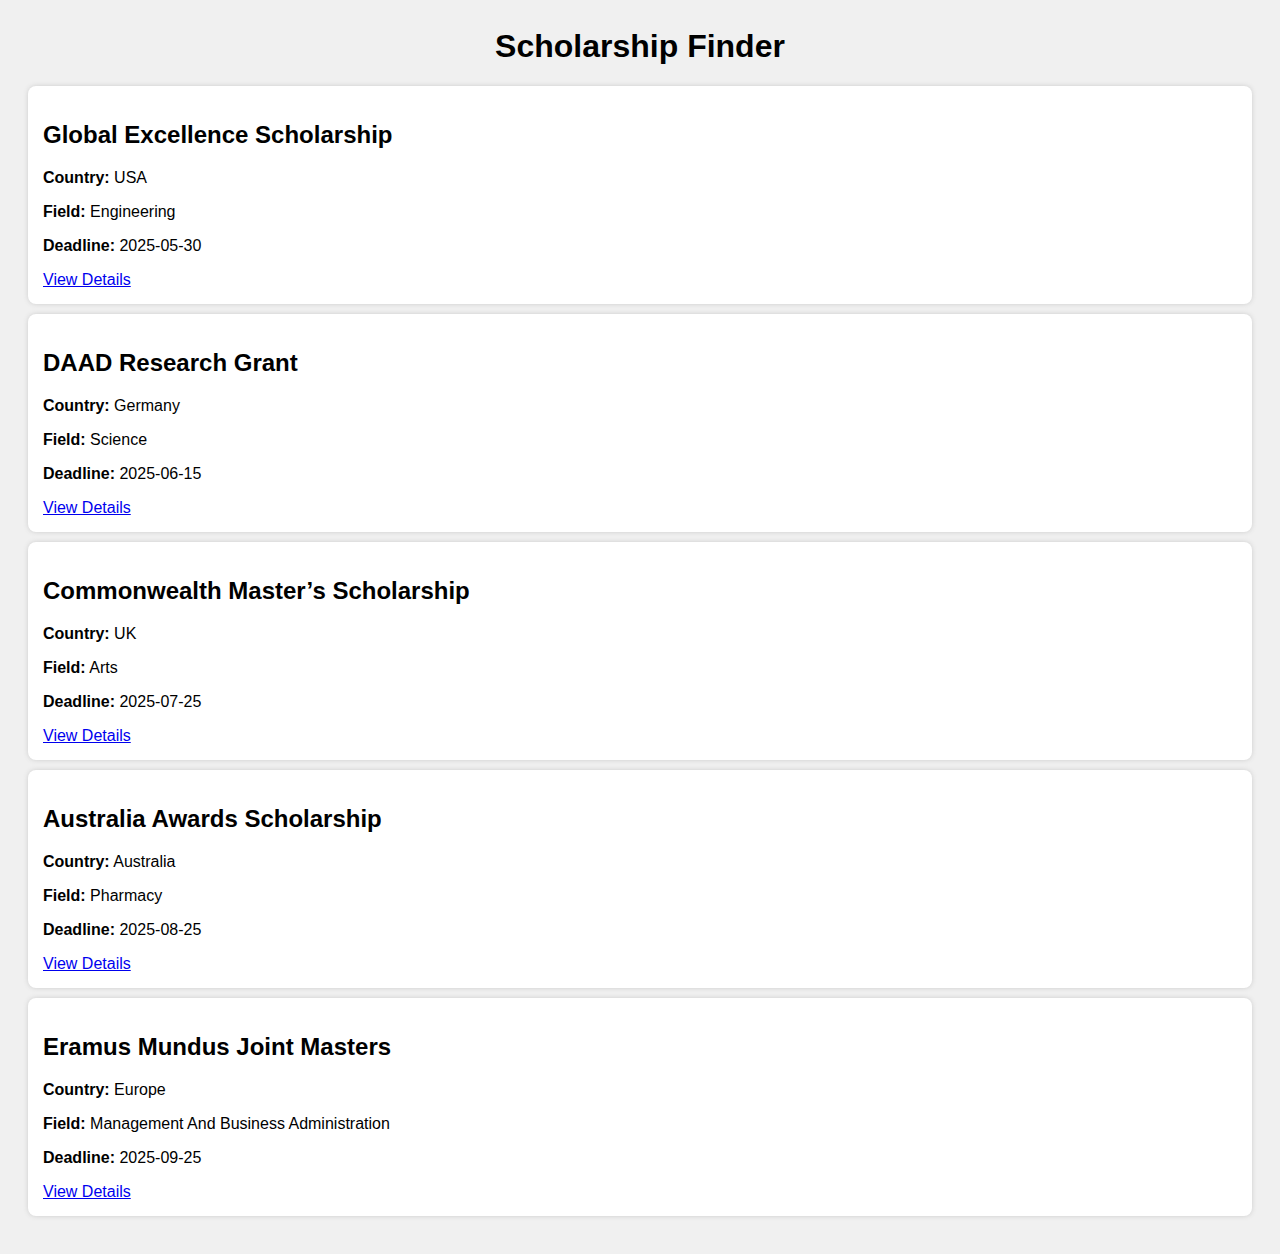
<file: index.html>
<html>
<head>
  <title>Scholarship Finder</title>
  <link rel="stylesheet" href="style.css">
</head>
<body>
  <center>
  <h1>Scholarship Finder</h1>
  </center>
  <div id="scholarshipList"></div>
  <script src="data.js"></script>
  <script>
    const listDiv = document.getElementById('scholarshipList');
    scholarships.forEach(s => {
      const card = document.createElement("div");
      card.className = "card";
      card.innerHTML = `
        <h2>${s.name}</h2>
        <p><strong>Country:</strong> ${s.country}</p>
        <p><strong>Field:</strong> ${s.field}</p>
        <p><strong>Deadline:</strong> ${s.deadline}</p>
        <a href="details.html?id=${s.id}">View Details</a>
      `;
      listDiv.appendChild(card);
    });
  </script>
</body>
</html>
</file>
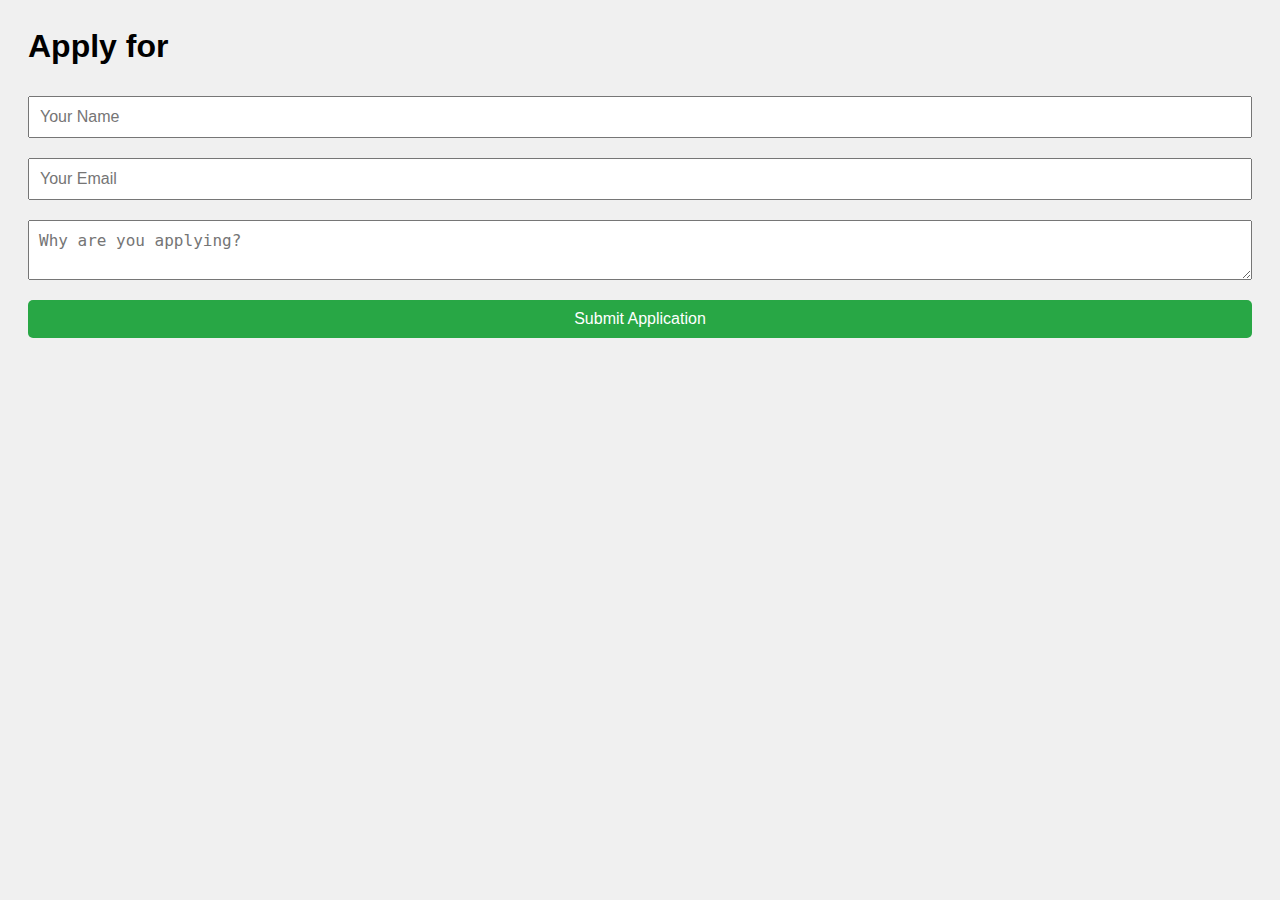
<file: apply.html>
<html>
<head>
  <title>Apply for Scholarship</title>
  <link rel="stylesheet" href="style.css">
</head>
<body>
  <h1>Apply for <span id="scholarshipName"></span></h1>
  <form onsubmit="submitForm(event)">
    <input type="text" id="name" placeholder="Your Name" required><br>
    <input type="email" id="email" placeholder="Your Email" required><br>
    <textarea id="message" placeholder="Why are you applying?" required></textarea><br>
    <button type="submit">Submit Application</button>
  </form>
  <p id="success" style="color: green; display: none;">Application submitted successfully!</p>

  <script src="data.js"></script>
  <script>
    const id = new URLSearchParams(window.location.search).get('id');
    const scholarship = scholarships.find(s => s.id == id);
    if (scholarship) {
      document.getElementById('scholarshipName').textContent = scholarship.name;
    }

    function submitForm(event) {
      event.preventDefault();
      document.getElementById('success').style.display = 'block';
      setTimeout(() => window.location.href = 'index.html', 2000);
    }
  </script>
</body>
</html>
</file>
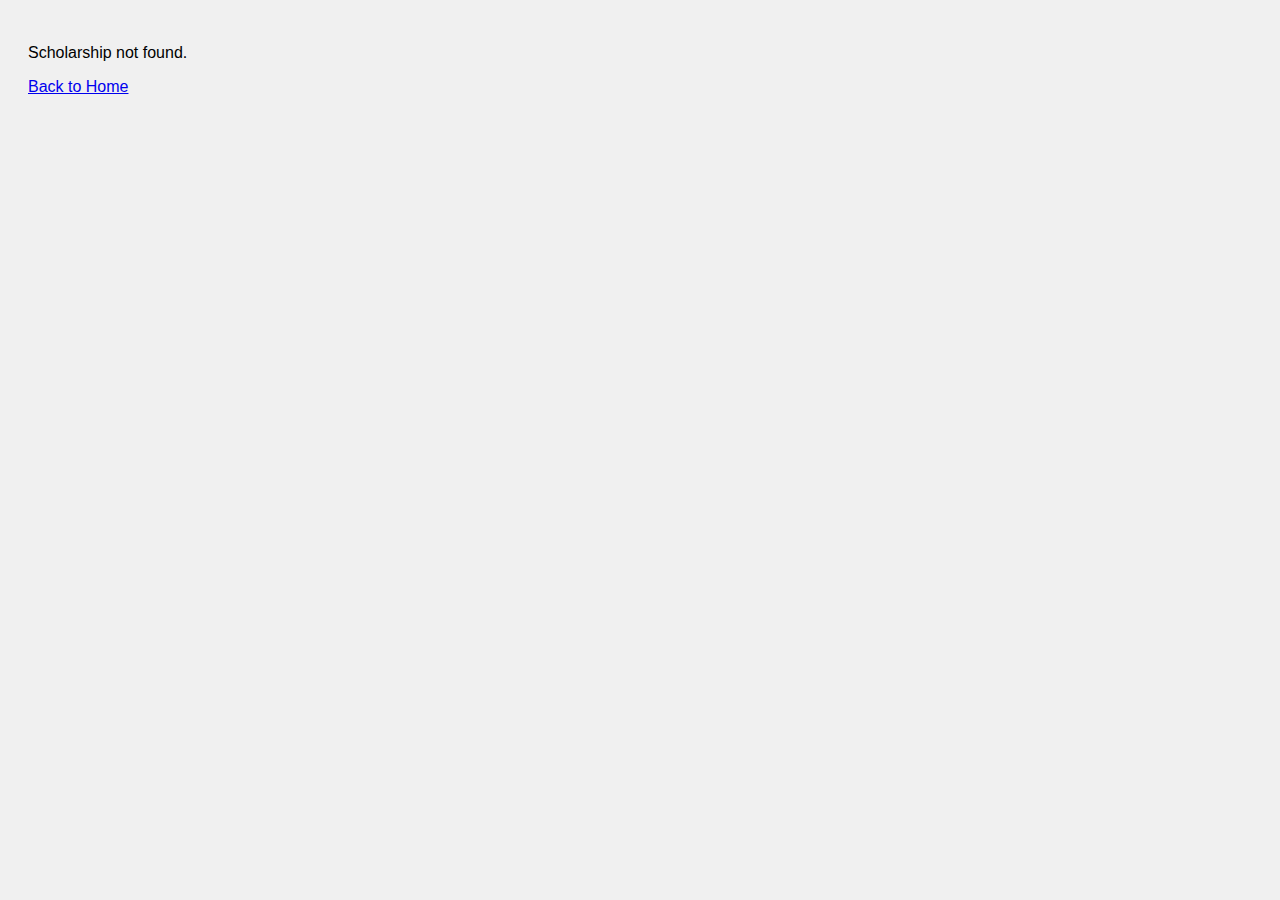
<file: details.html>
<!DOCTYPE html>
<html>
<head>
  <title>Scholarship Details</title>
  <link rel="stylesheet" href="style.css">
</head>
<body>
  <div id="details"></div>
  <a href="index.html">Back to Home</a>
  <script src="data.js"></script>
  <script>
    const id = new URLSearchParams(window.location.search).get('id');
    const scholarship = scholarships.find(s => s.id == id);
    const detailsDiv = document.getElementById('details');
    if (scholarship) {
      detailsDiv.innerHTML = `
        <h1>${scholarship.name}</h1>
        <p><strong>Country:</strong> ${scholarship.country}</p>
        <p><strong>Field:</strong> ${scholarship.field}</p>
        <p><strong>Deadline:</strong> ${scholarship.deadline}</p>
        <p>${scholarship.description}</p>
        <button onclick="window.location.href='apply.html?id=${scholarship.id}'">Apply Now</button>
      `;
    } else {
      detailsDiv.innerHTML = "<p>Scholarship not found.</p>";
    }
  </script>
</body>
</html>
</file>
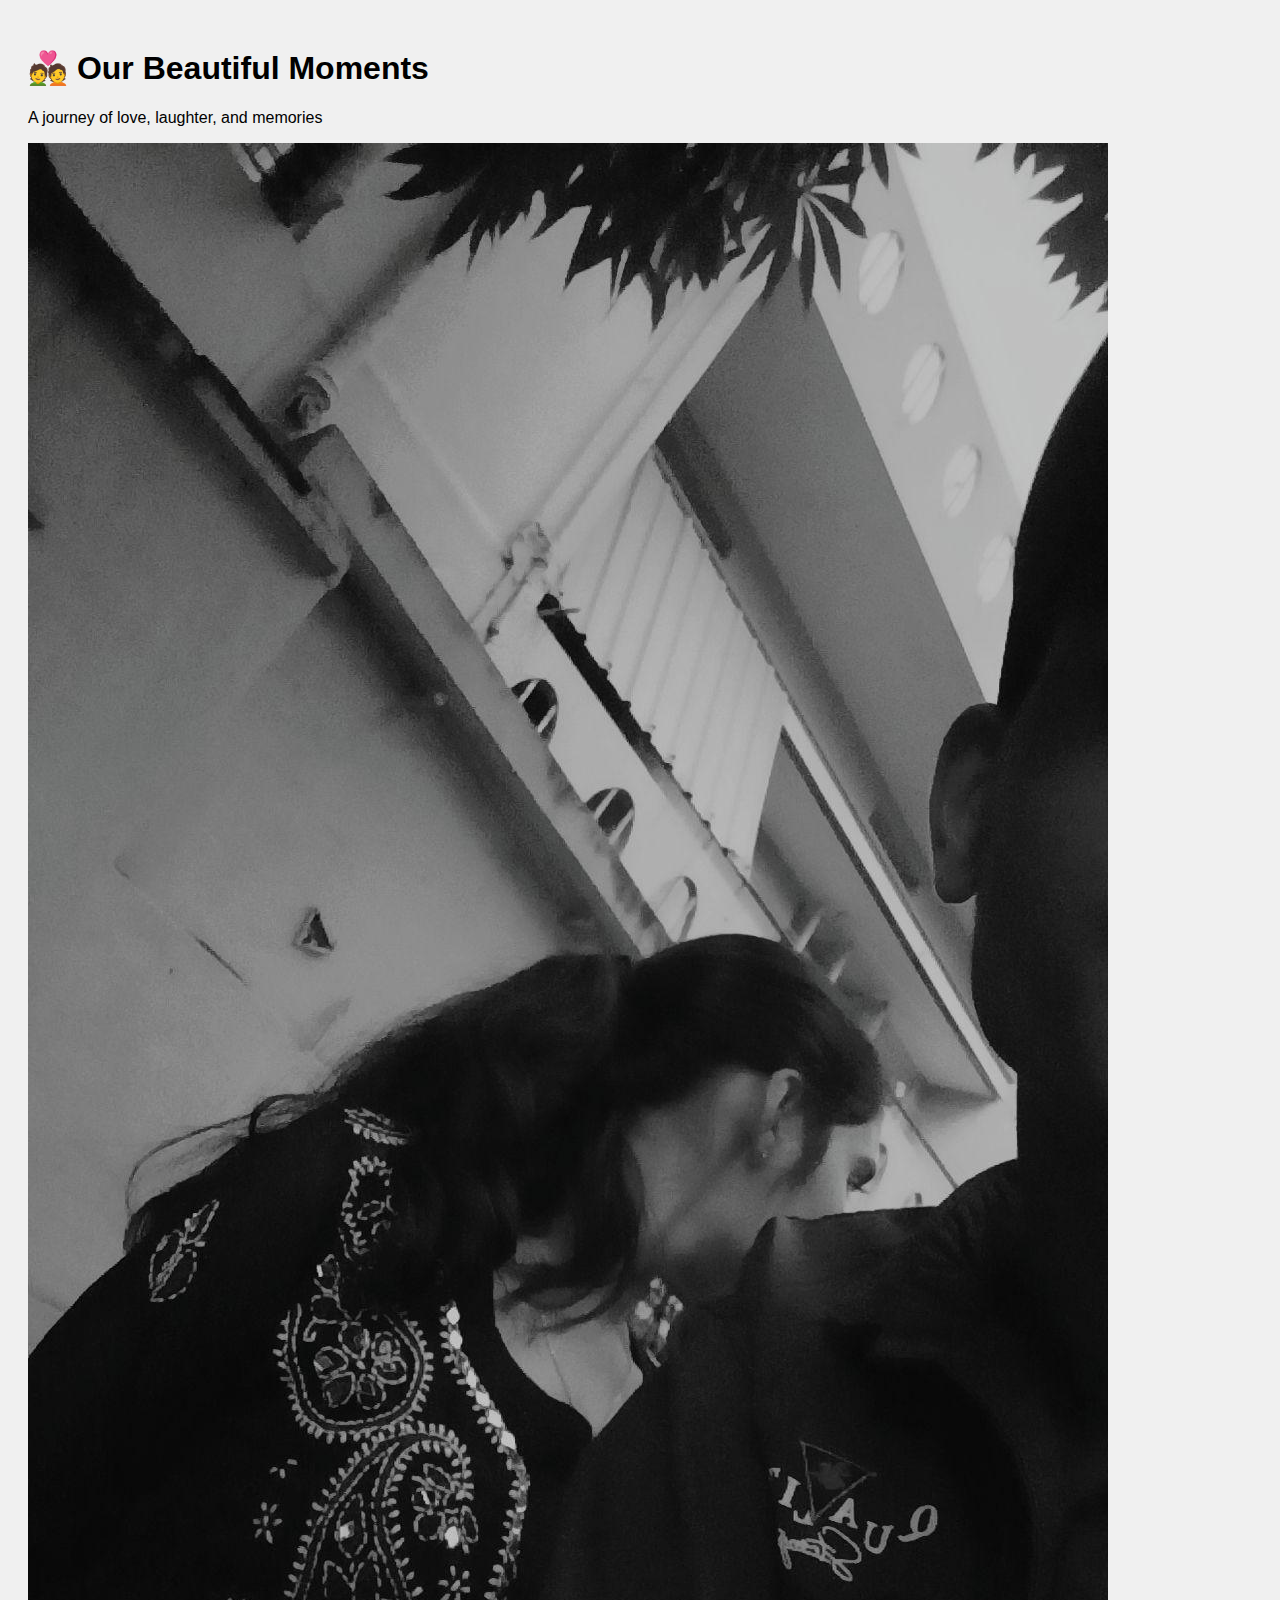
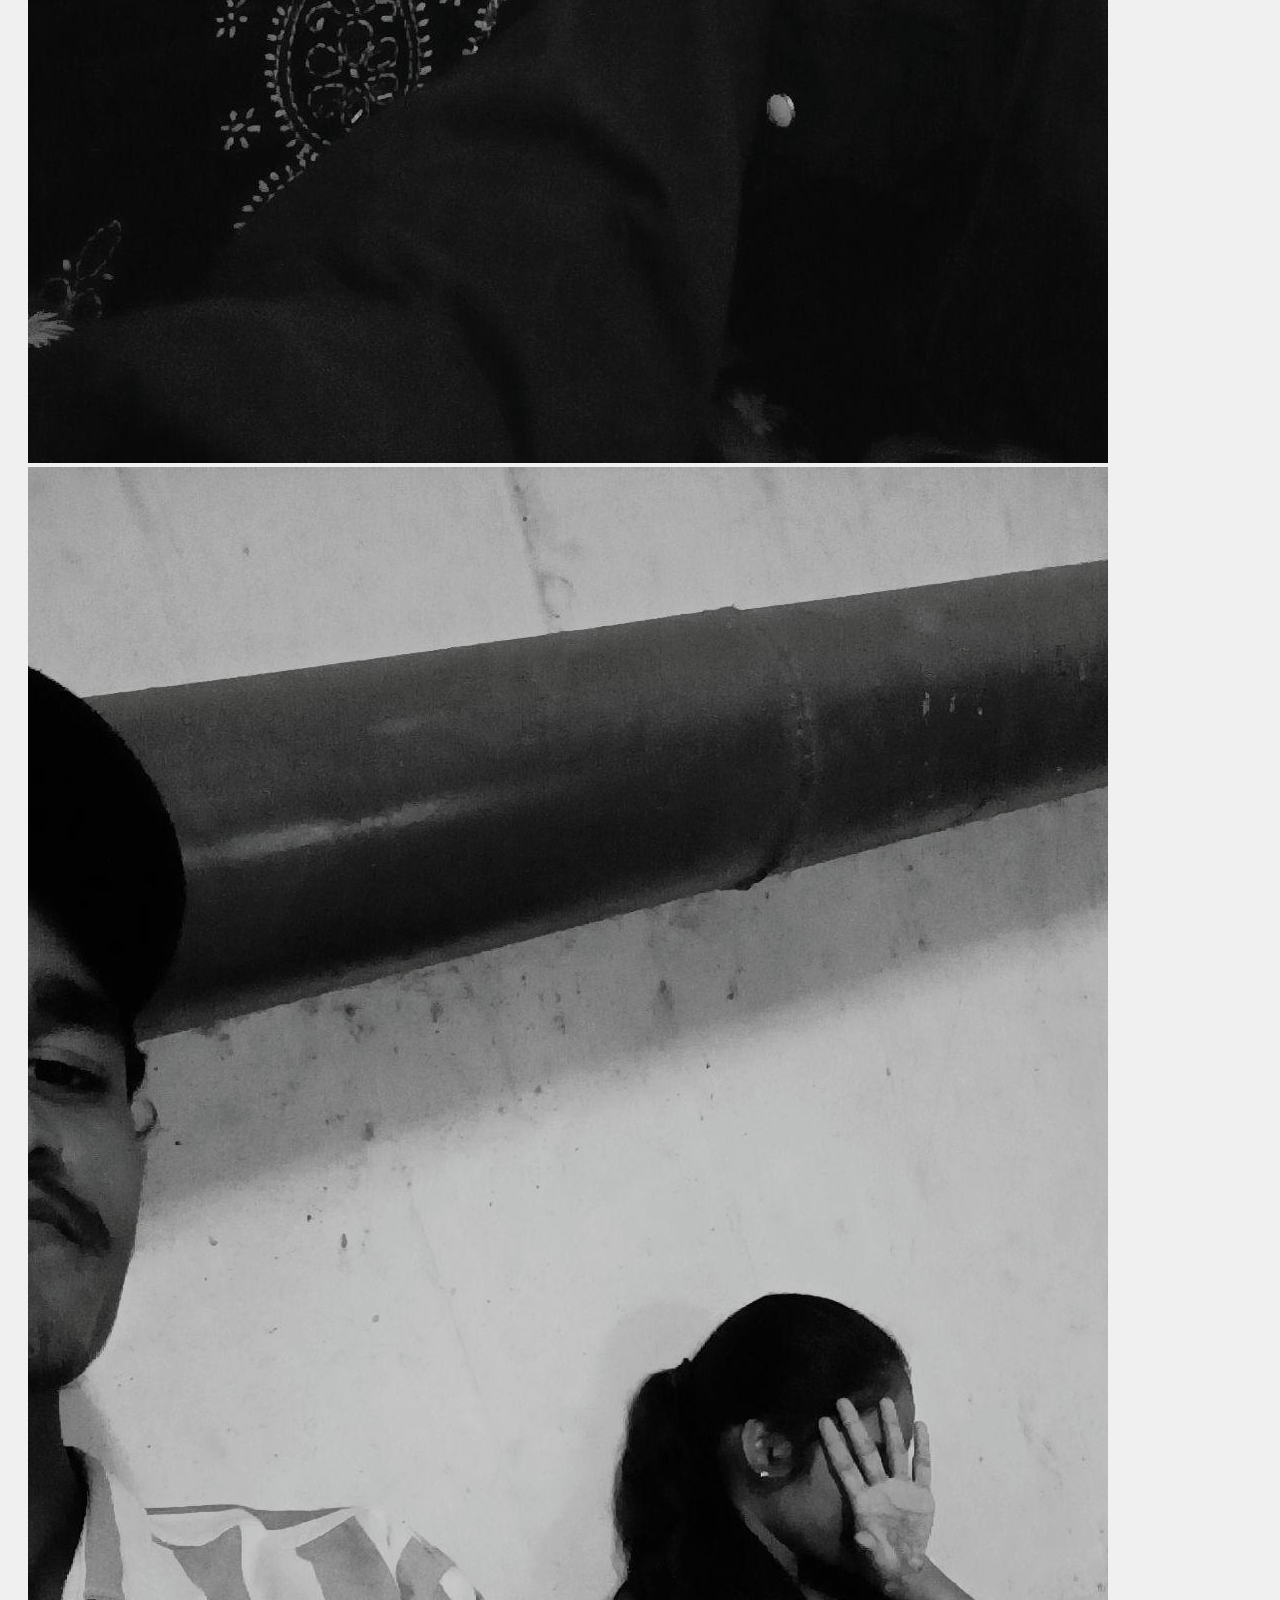
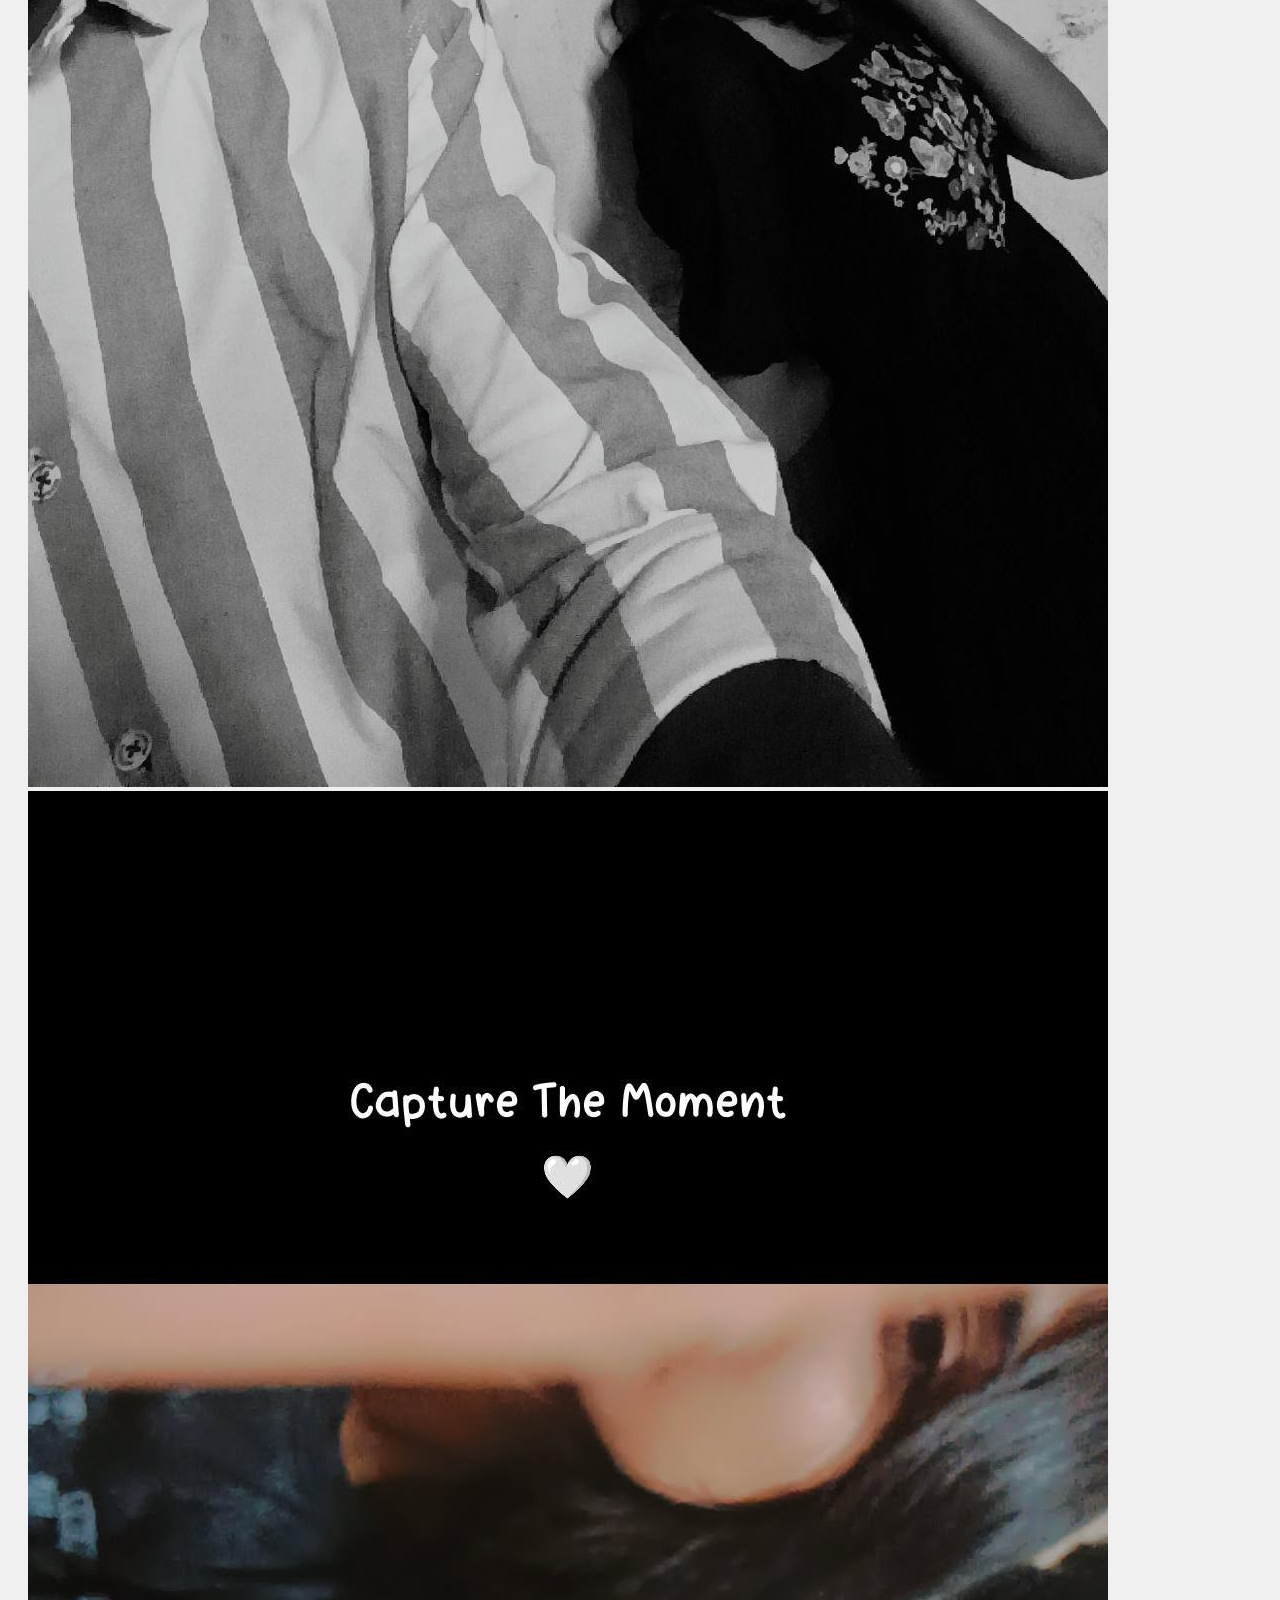
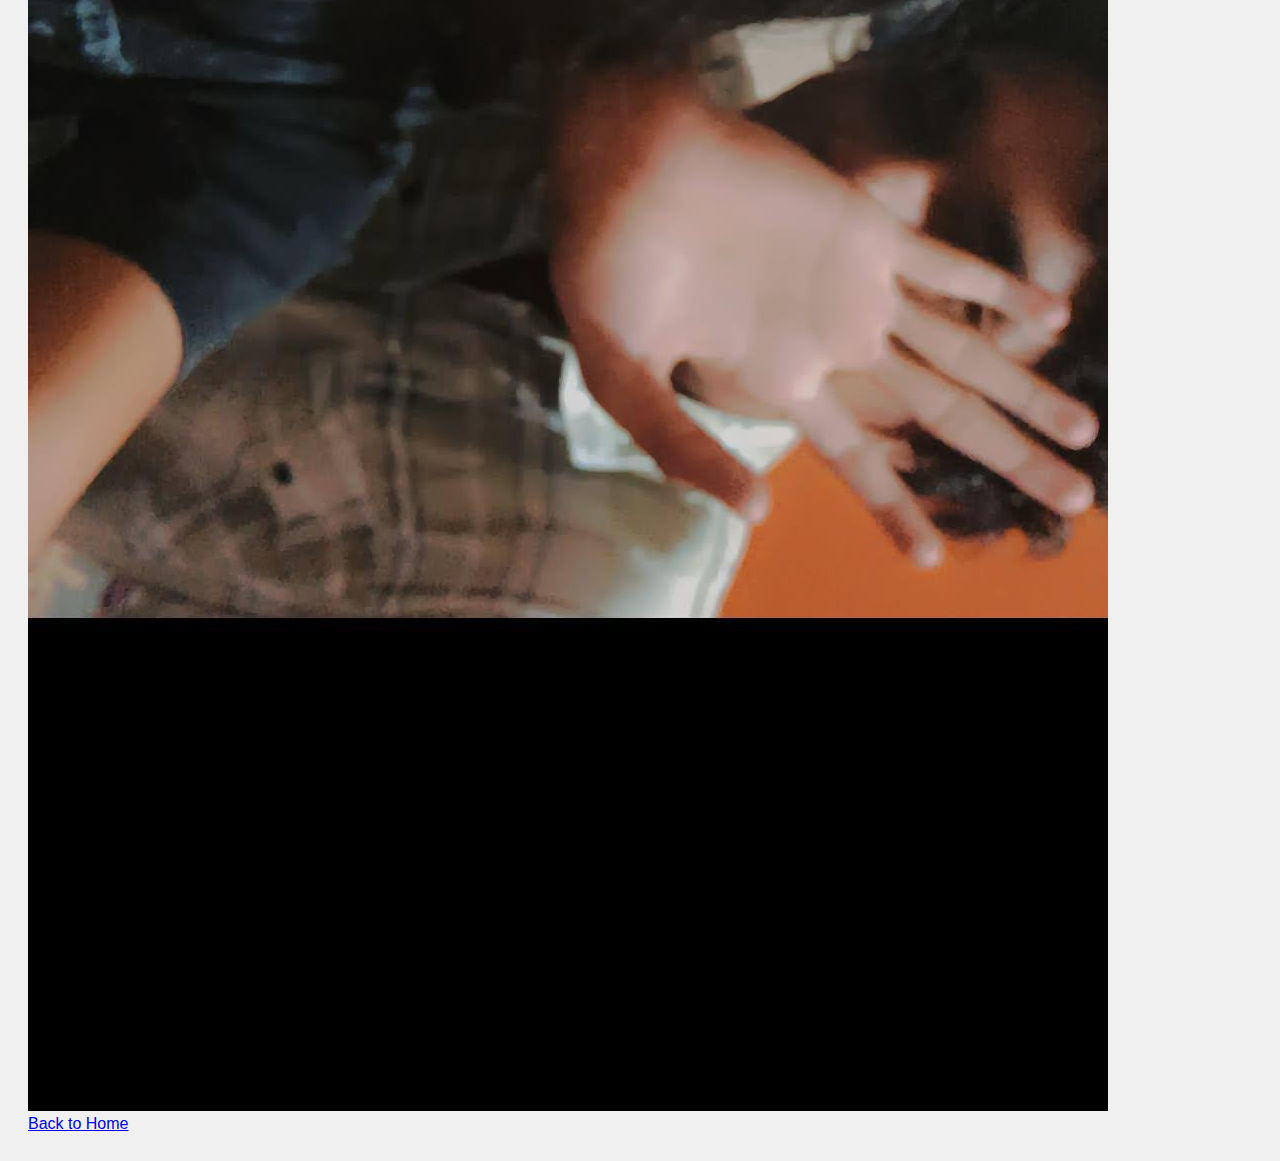
<file: gallery.html>
<!DOCTYPE html>
<html lang="en">
<head>
  <meta charset="UTF-8" />
  <meta name="viewport" content="width=device-width, initial-scale=1.0"/>
  <title>Our Memories</title>
  <link rel="stylesheet" href="style.css" />
</head>
<body>
  <div class="sparkles"></div>

  <header>
    <h1>💑 Our Beautiful Moments</h1>
    <p>A journey of love, laughter, and memories</p>
  </header>

  <main class="gallery">
    <div class="images">
      <img src="photo1.jpg" alt="Moment 1" />
      <img src="photo3.jpg" alt="Moment 2" />
      <img src="photo2.jpg" alt="Moment 3" />
    </div>

    <div class="buttons">
      <a href="index.html" class="btn">Back to Home</a>
    </div>
  </main>
</body>
<script src="script.js"></script>
</html>
</file>
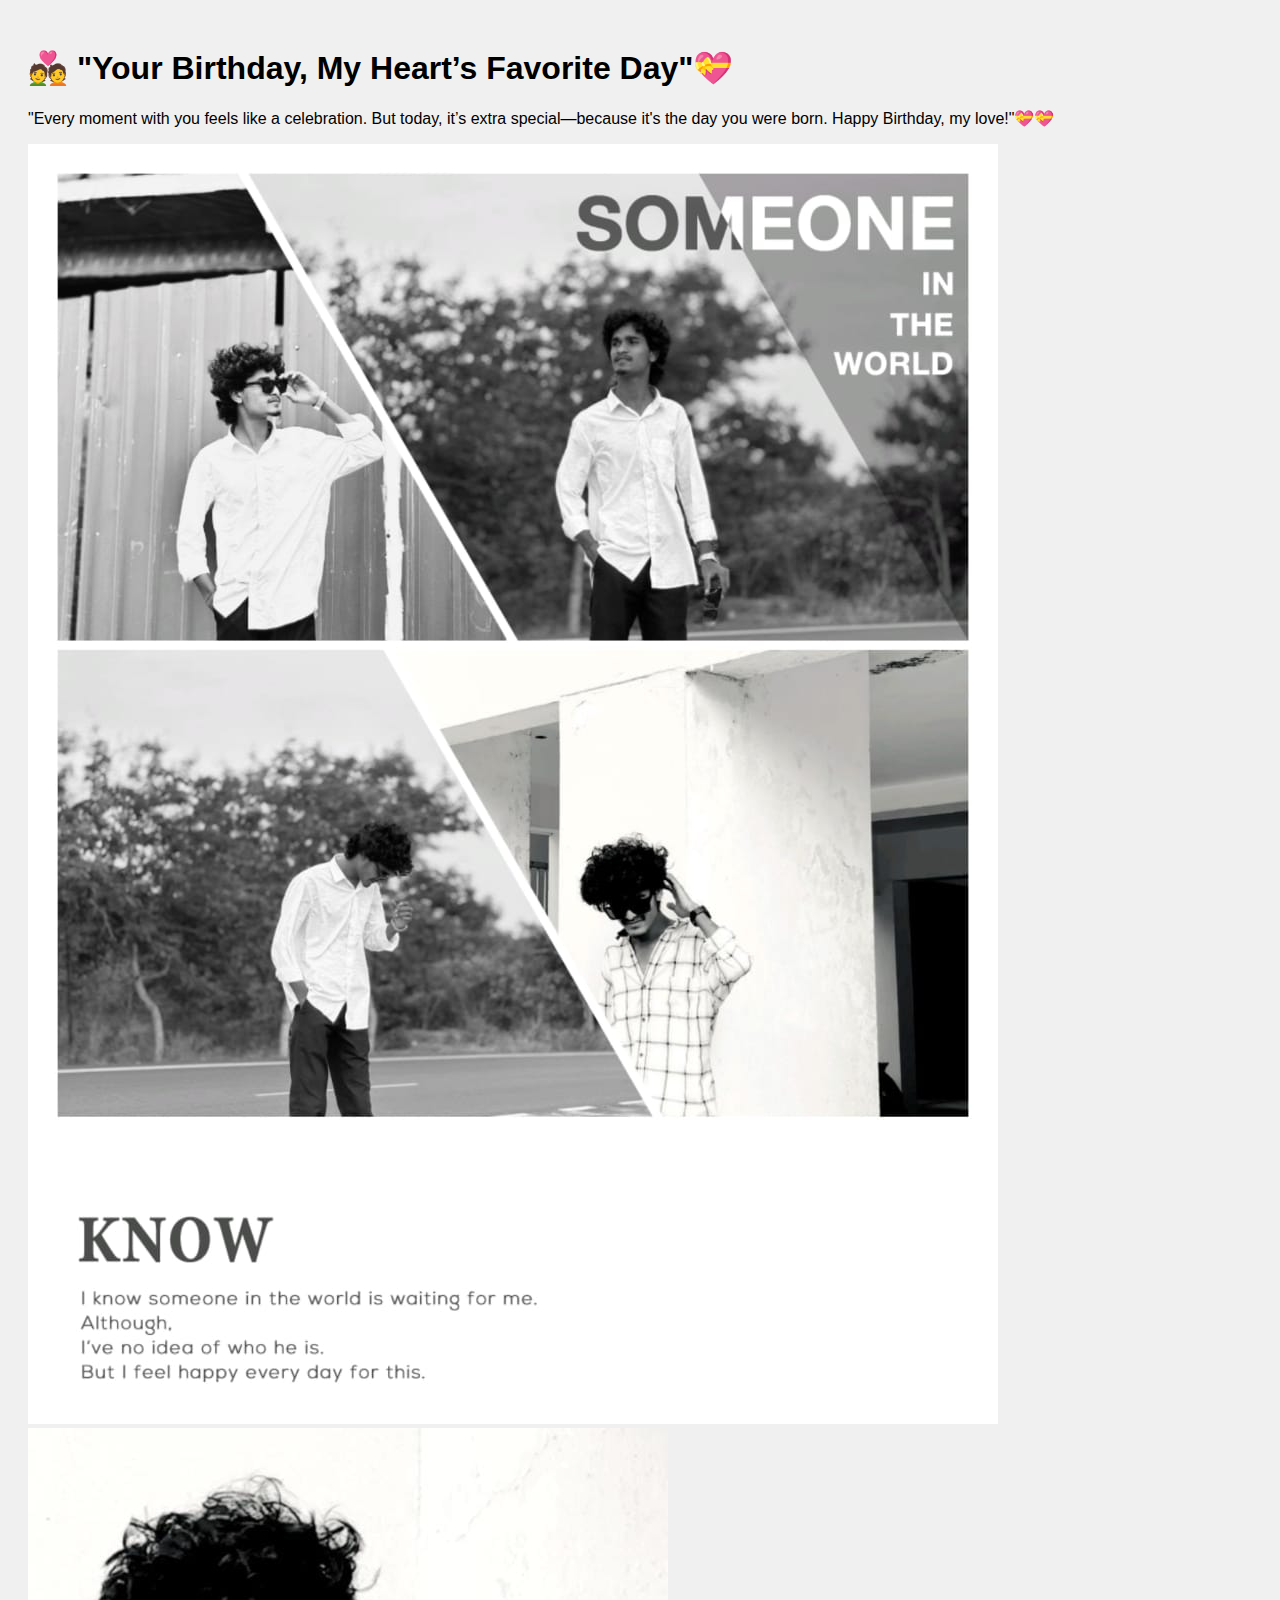
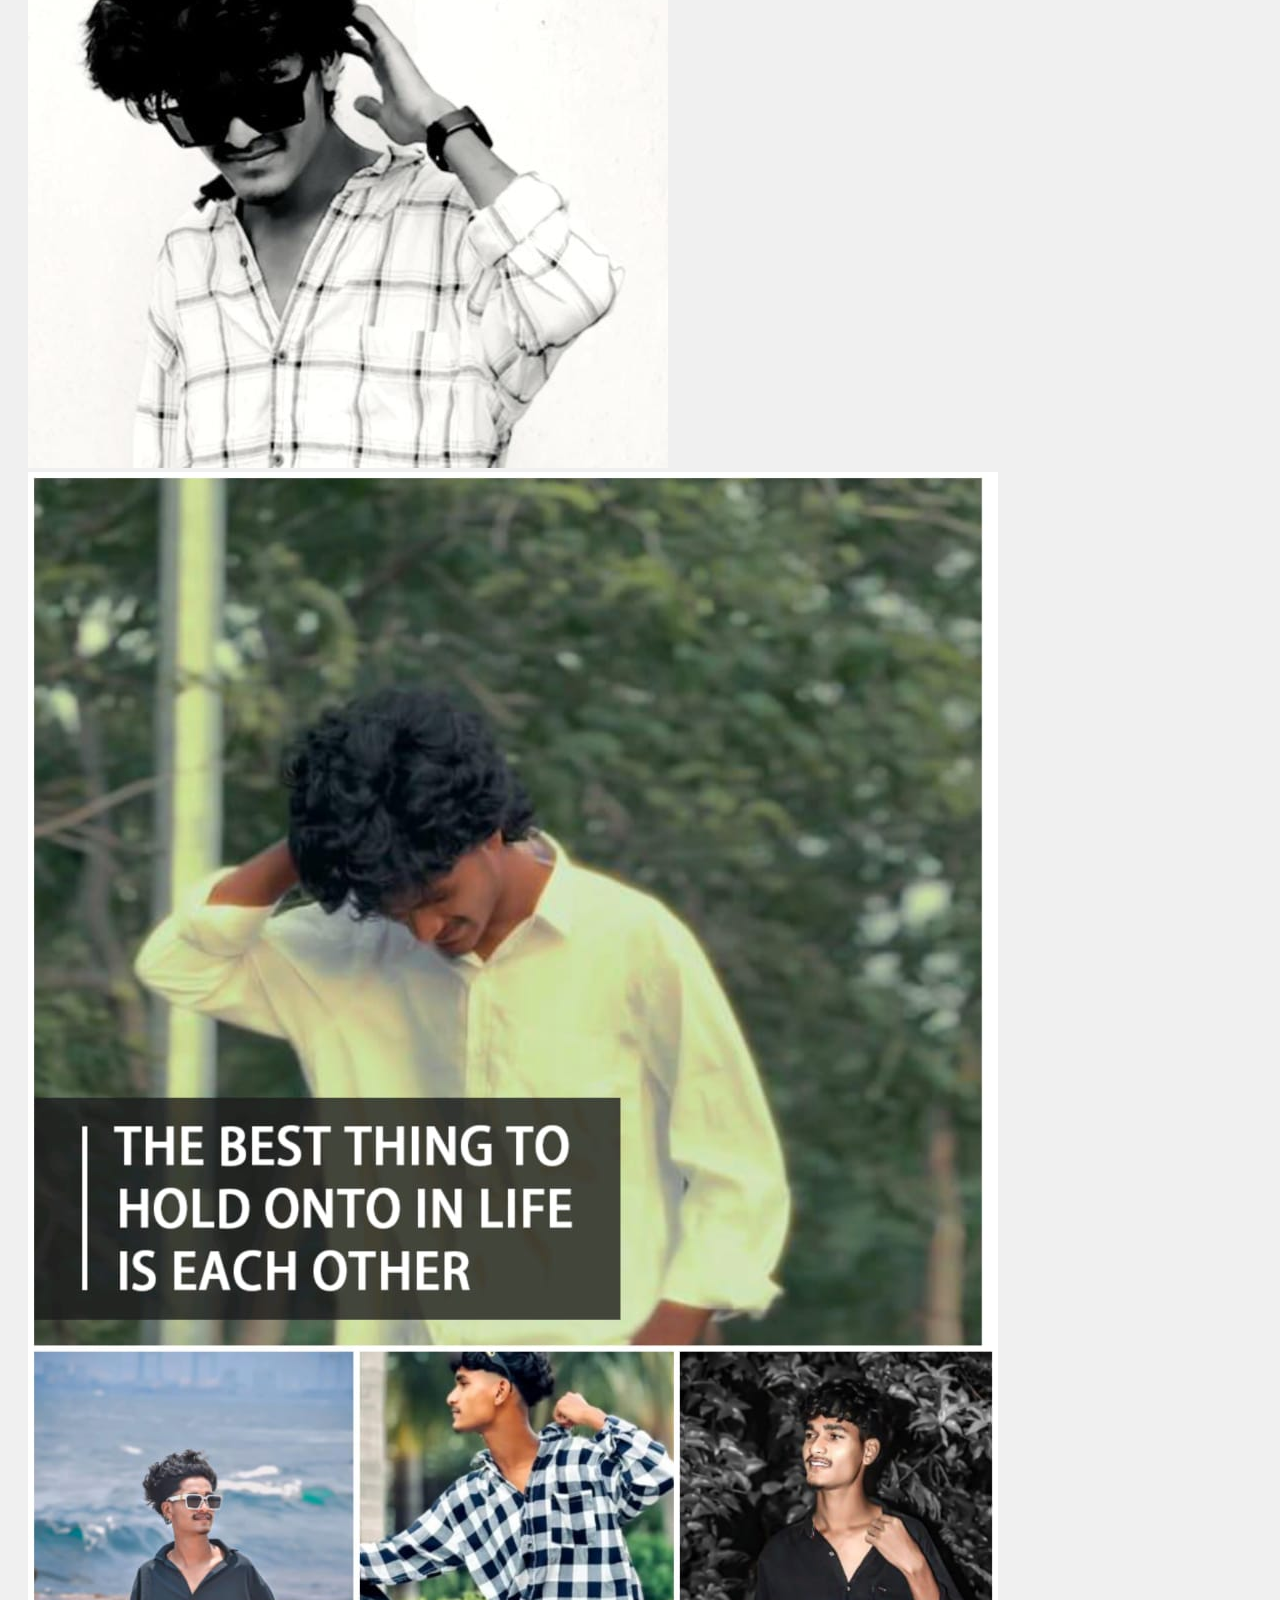
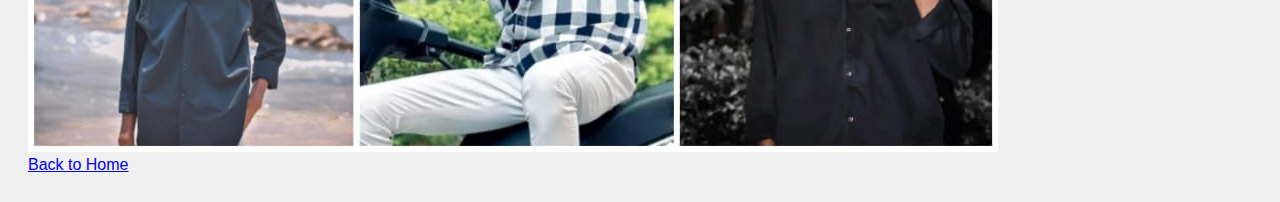
<file: moments.html>
<!DOCTYPE html>
<html lang="en">
<head>
  <meta charset="UTF-8" />
  <meta name="viewport" content="width=device-width, initial-scale=1.0"/>
  <title>Our Memories</title>
  <link rel="stylesheet" href="style.css" />
</head>
<body>
  <div class="sparkles"></div>

  <header>
    <h1>💑 "Your Birthday, My Heart’s Favorite Day"💝</h1>
    <p>"Every moment with you feels like a celebration. But today, it’s extra special—because it's the day you were born. Happy Birthday, my love!"💝💝</p>
  </header>

  <main class="gallery">
    <div class="images">
      <img src="photo6.jpeg" alt="Moment 1" />
      <img src="photo7.jpeg" alt="Moment 2" />
      <img src="photo8.jpeg" alt="Moment 3" />
    </div>

    <div class="buttons">
      <a href="index.html" class="btn">Back to Home</a>
    </div>
  </main>
</body>
<script src="script.js"></script>
</html>
</file>
<file: style.css>
body {
  font-family: Arial, sans-serif;
  padding: 20px;
  background: #f0f0f0;
}

.card {
  background: #fff;
  padding: 15px;
  margin: 10px 0;
  border-radius: 8px;
  box-shadow: 0 0 5px #ccc;
}

input, textarea, button {
  width: 100%;
  margin: 10px 0;
  padding: 10px;
  font-size: 16px;
}

button {
  background-color: #28a745;
  color: white;
  border: none;
  border-radius: 5px;
  padding: 10px 15px;
  cursor: pointer;
}

button:hover {
  background-color: #218838;
}
</file>
